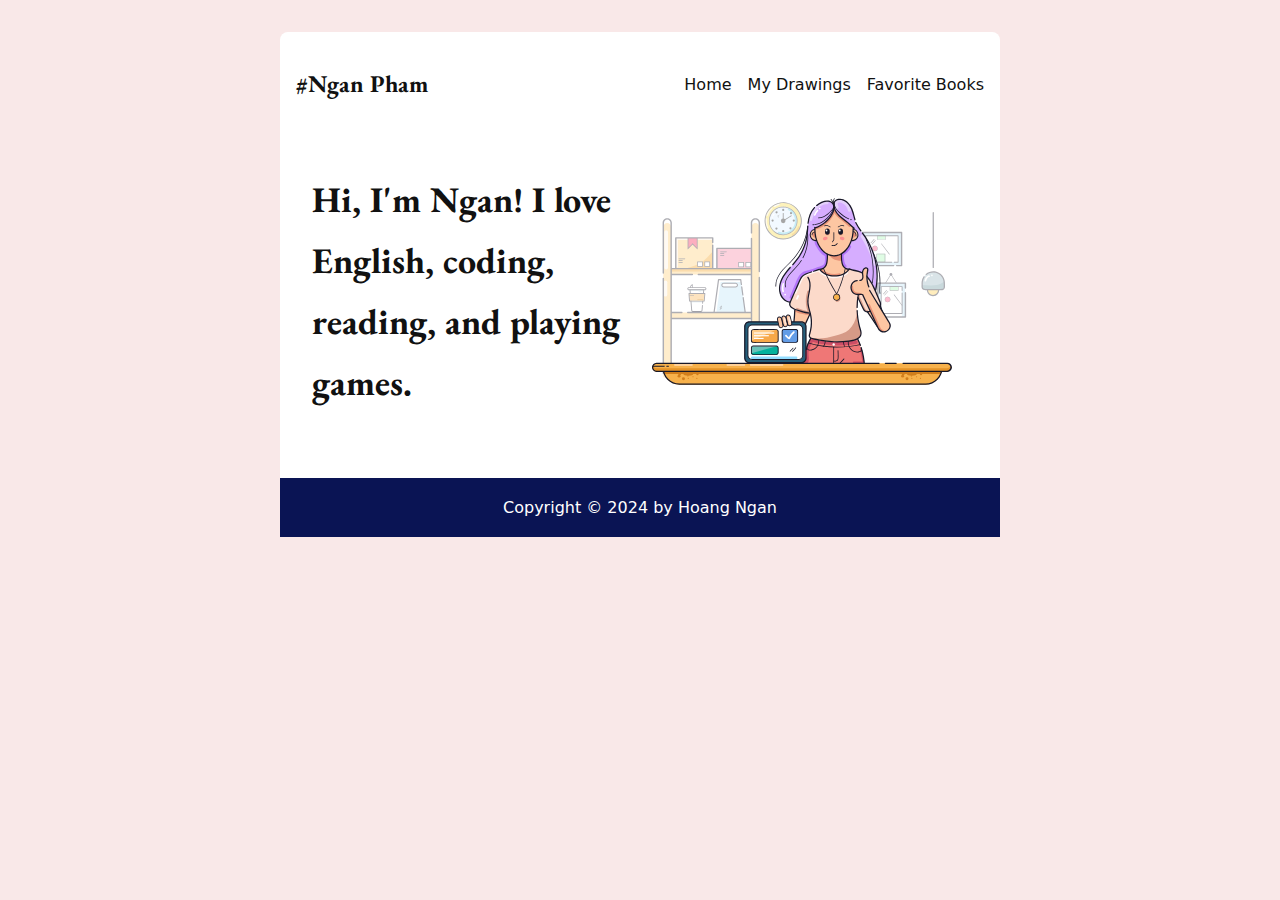
<file: index.html>
<!DOCTYPE html>
<html lang="en">

    <head>
        <meta charset="UTF-8">
        <meta name="viewport" content="width=device-width, initial-scale=1.0">
        <title>My Personal page</title>
        <link rel="stylesheet" href="css/style.css">
    </head>

    <body>
        <div class="container">
            <header>
                <h1><a href="./">#Ngan Pham</a></h1>
                <ul class="nav">
                    <li><a href="./">Home</a></li>
                    <li><a href="./drawings.html">My Drawings</a></li>
                    <li><a href="./books.html">Favorite Books</a></li>
                </ul>
            </header>
            <main>
                <section class="hero">

                    <h2>Hi, I'm Ngan! I love English, coding, reading, and playing games.
                    </h2>
                    <img src="./img/home.svg" width="300px" />
                </section>


            </main>
            <footer>
                <p>Copyright &copy; 2024 by <a href="/">Hoang Ngan</a></p>
            </footer>
        </div>



    </body>

</html>
</file>
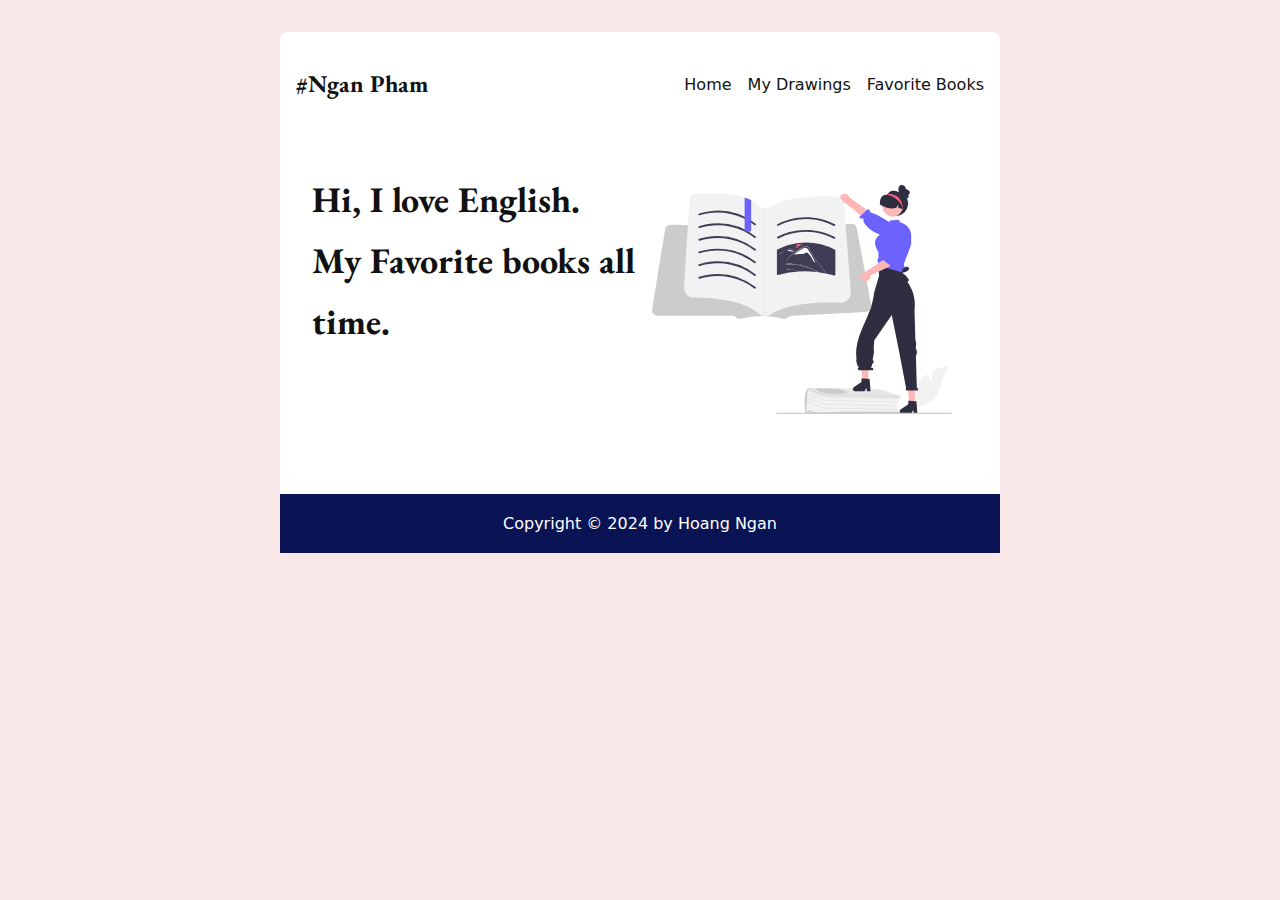
<file: books.html>
<!DOCTYPE html>
<html lang="en">

    <head>
        <meta charset="UTF-8">
        <meta name="viewport" content="width=device-width, initial-scale=1.0">
        <title>My Personal page</title>
        <link rel="stylesheet" href="css/style.css">
    </head>

    <body>
        <div class="container">
            <header>
                <h1><a href="./">#Ngan Pham</a></h1>
                <ul class="nav">
                    <li><a href="./">Home</a></li>
                    <li><a href="./drawings.html">My Drawings</a></li>
                    <li><a href="./books.html">Favorite Books</a></li>
                </ul>
            </header>
            <main>
                <section class="hero">

                    <h2>Hi, I love English. My Favorite books all time.
                    </h2>
                    <img src="./img/books.svg" width="300px" />
                </section>

            </main>
            <footer>
                <p>Copyright &copy; 2024 by <a href="/">Hoang Ngan</a></p>
            </footer>
        </div>



    </body>

</html>
</file>
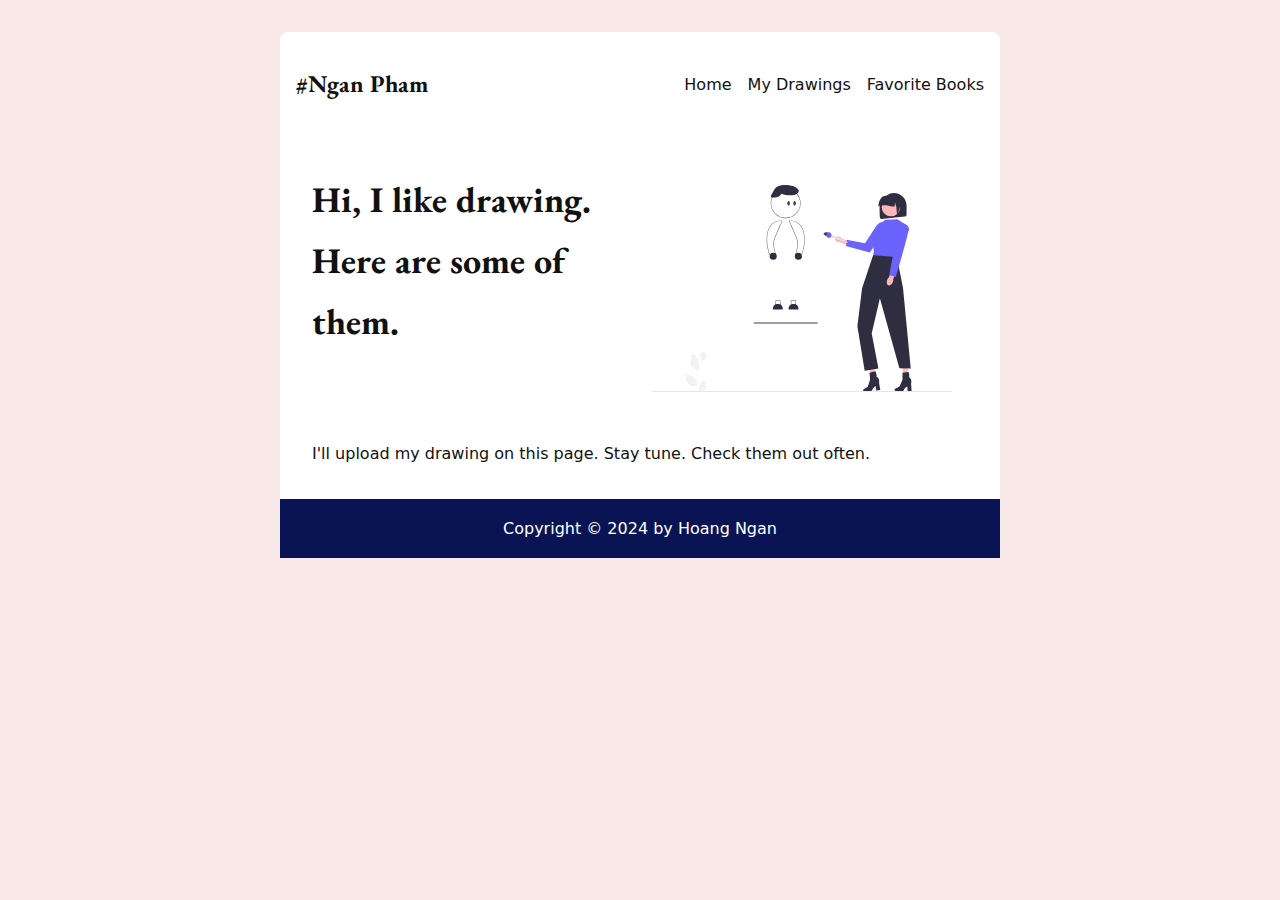
<file: drawings.html>
<!DOCTYPE html>
<html lang="en">

    <head>
        <meta charset="UTF-8">
        <meta name="viewport" content="width=device-width, initial-scale=1.0">
        <title>My Personal page</title>
        <link rel="stylesheet" href="css/style.css">
    </head>

    <body>
        <div class="container">
            <header>
                <h1><a href="./">#Ngan Pham</a></h1>
                <ul class="nav">
                    <li><a href="./">Home</a></li>
                    <li><a href="./drawings.html">My Drawings</a></li>
                    <li><a href="./books.html">Favorite Books</a></li>
                </ul>
            </header>
            <main>
                <section class="hero">

                    <h2>Hi, I like drawing. Here are some of them.
                    </h2>
                    <img src="./img/drawing.svg" width="300px" />
                </section>

                <section>
                    <p>I'll upload my drawing on this page. Stay tune. Check them out often.</p>
                </section>


            </main>
            <footer>
                <p>Copyright &copy; 2024 by <a href="/">Hoang Ngan</a></p>
            </footer>
        </div>



    </body>

</html>
</file>
<file: css/style.css>
@import url('https://fonts.googleapis.com/css2?family=EB+Garamond:ital,wght@0,400..800;1,400..800&display=swap');

* {
  margin: 0;
  padding: 0;
}

html,
body {
  height: 100%;
  display: flex;
  flex-direction: column;
}

body {
  font-family: system-ui, -apple-system, BlinkMacSystemFont, 'Segoe UI', Roboto,
    Oxygen, Ubuntu, Cantarell, 'Open Sans', 'Helvetica Neue', sans-serif;
  font-size: 1rem;
  line-height: 1.7;
  color: #111;
  background-color: rgb(249, 232, 232);
}

.container {
  max-width: 720px;
  margin: 2rem auto;
  background-color: #fff;
  border-radius: 0.5rem;
}

/* header */
header {
  display: flex;
  align-items: center;
  margin-bottom: 1rem;
  justify-content: space-between;
  padding: 2rem 1rem 1rem 1rem;
}
main {
  padding: 2rem;
}
h1 {
  font-family: 'EB Garamond', serif;
  font-optical-sizing: auto;
  font-style: normal;
  font-size: 1.5rem;
}
a,
a:visited {
  color: #111;
  text-decoration: none;
}

a:hover {
  text-decoration: underline;
}

.nav {
  list-style-type: none;
  display: flex;
  gap: 1rem;
}

img {
  float: left;
  margin: 1rem;
}

.intro {
  background-image: url('../img/hoangngan.jpg');
}

.hero {
  display: flex;
  flex-direction: row;
  justify-content: space-between;
  font-family: 'EB Garamond', serif;
  font-size: 1.5rem;
  font-weight: 400;

  padding-bottom: 2rem;
}
.intro {
  margin-top: 1rem;
}

/* footer */

footer {
  margin-top: auto;
  background-color: rgb(10, 20, 84);
  padding: 1rem;
}
footer p {
  text-align: center;
  color: #fff;
}

footer a,
footer a:visited {
  color: #fff;
}
</file>
